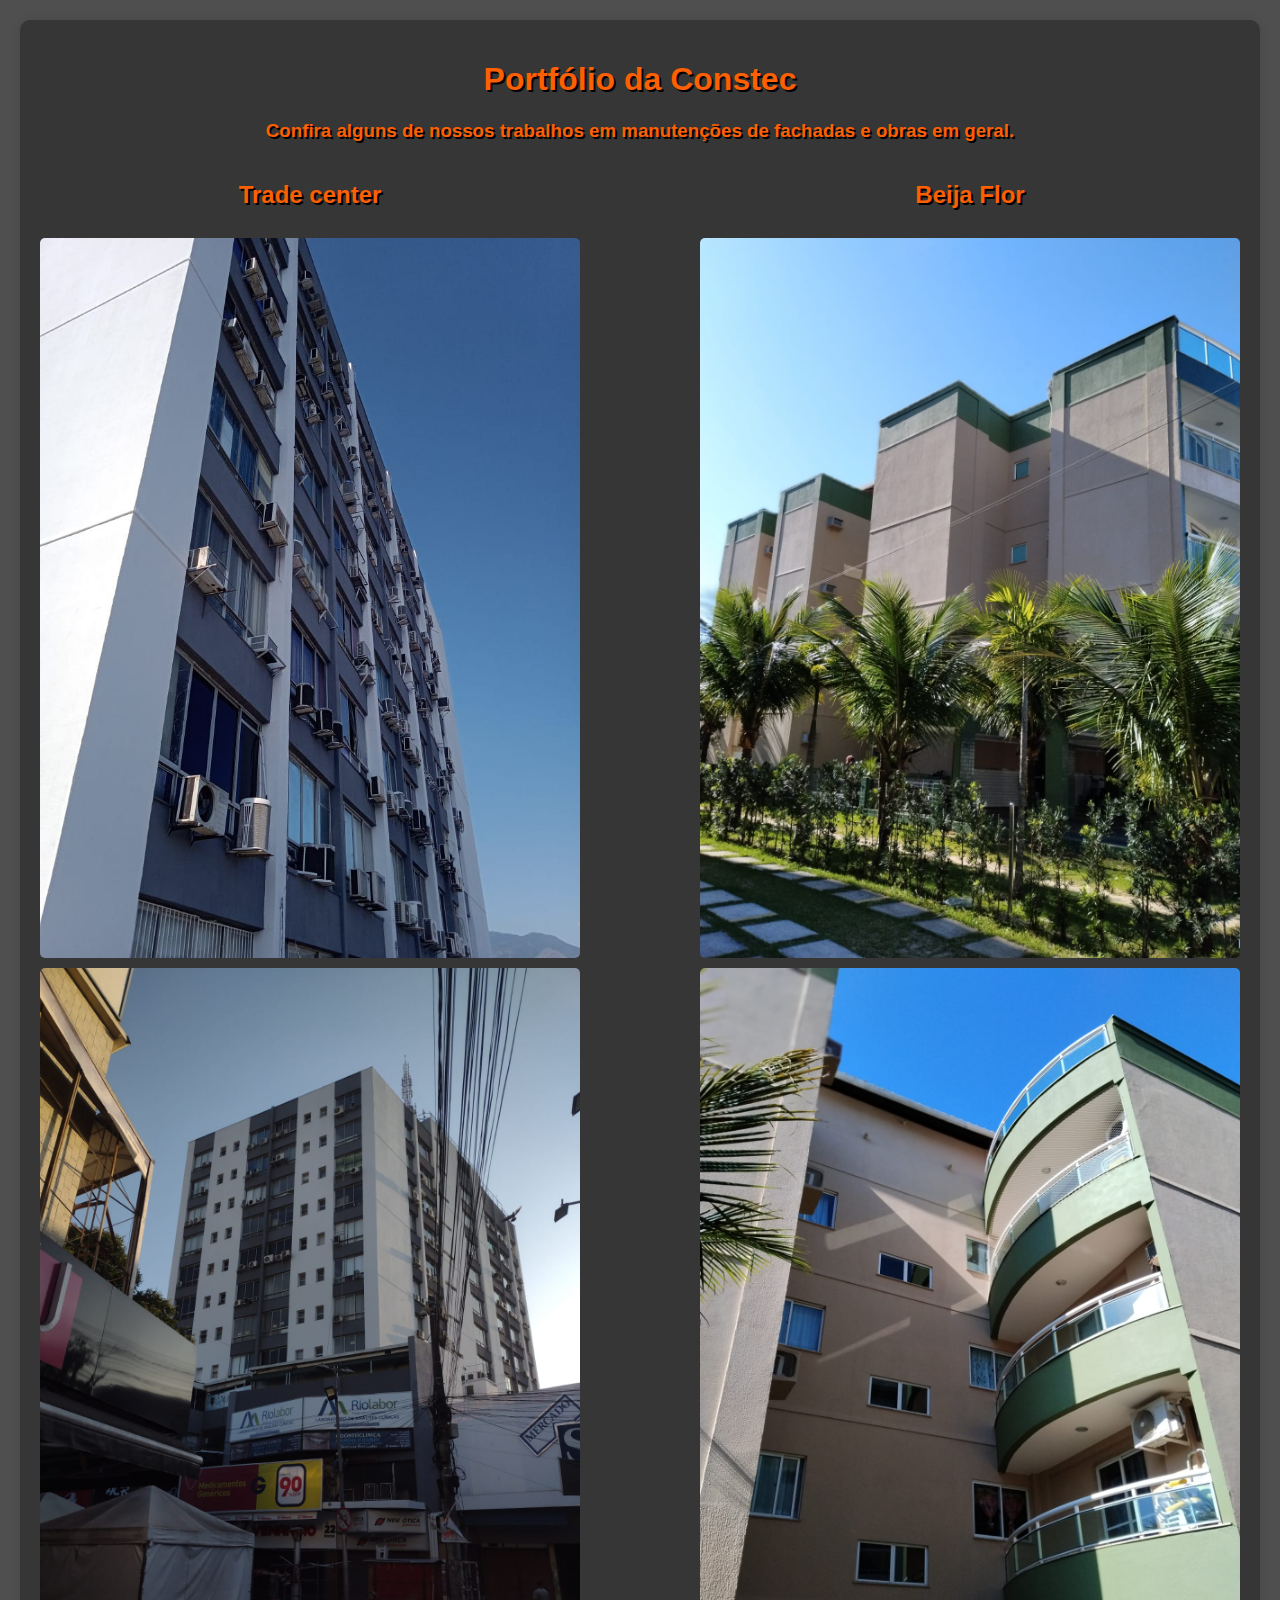
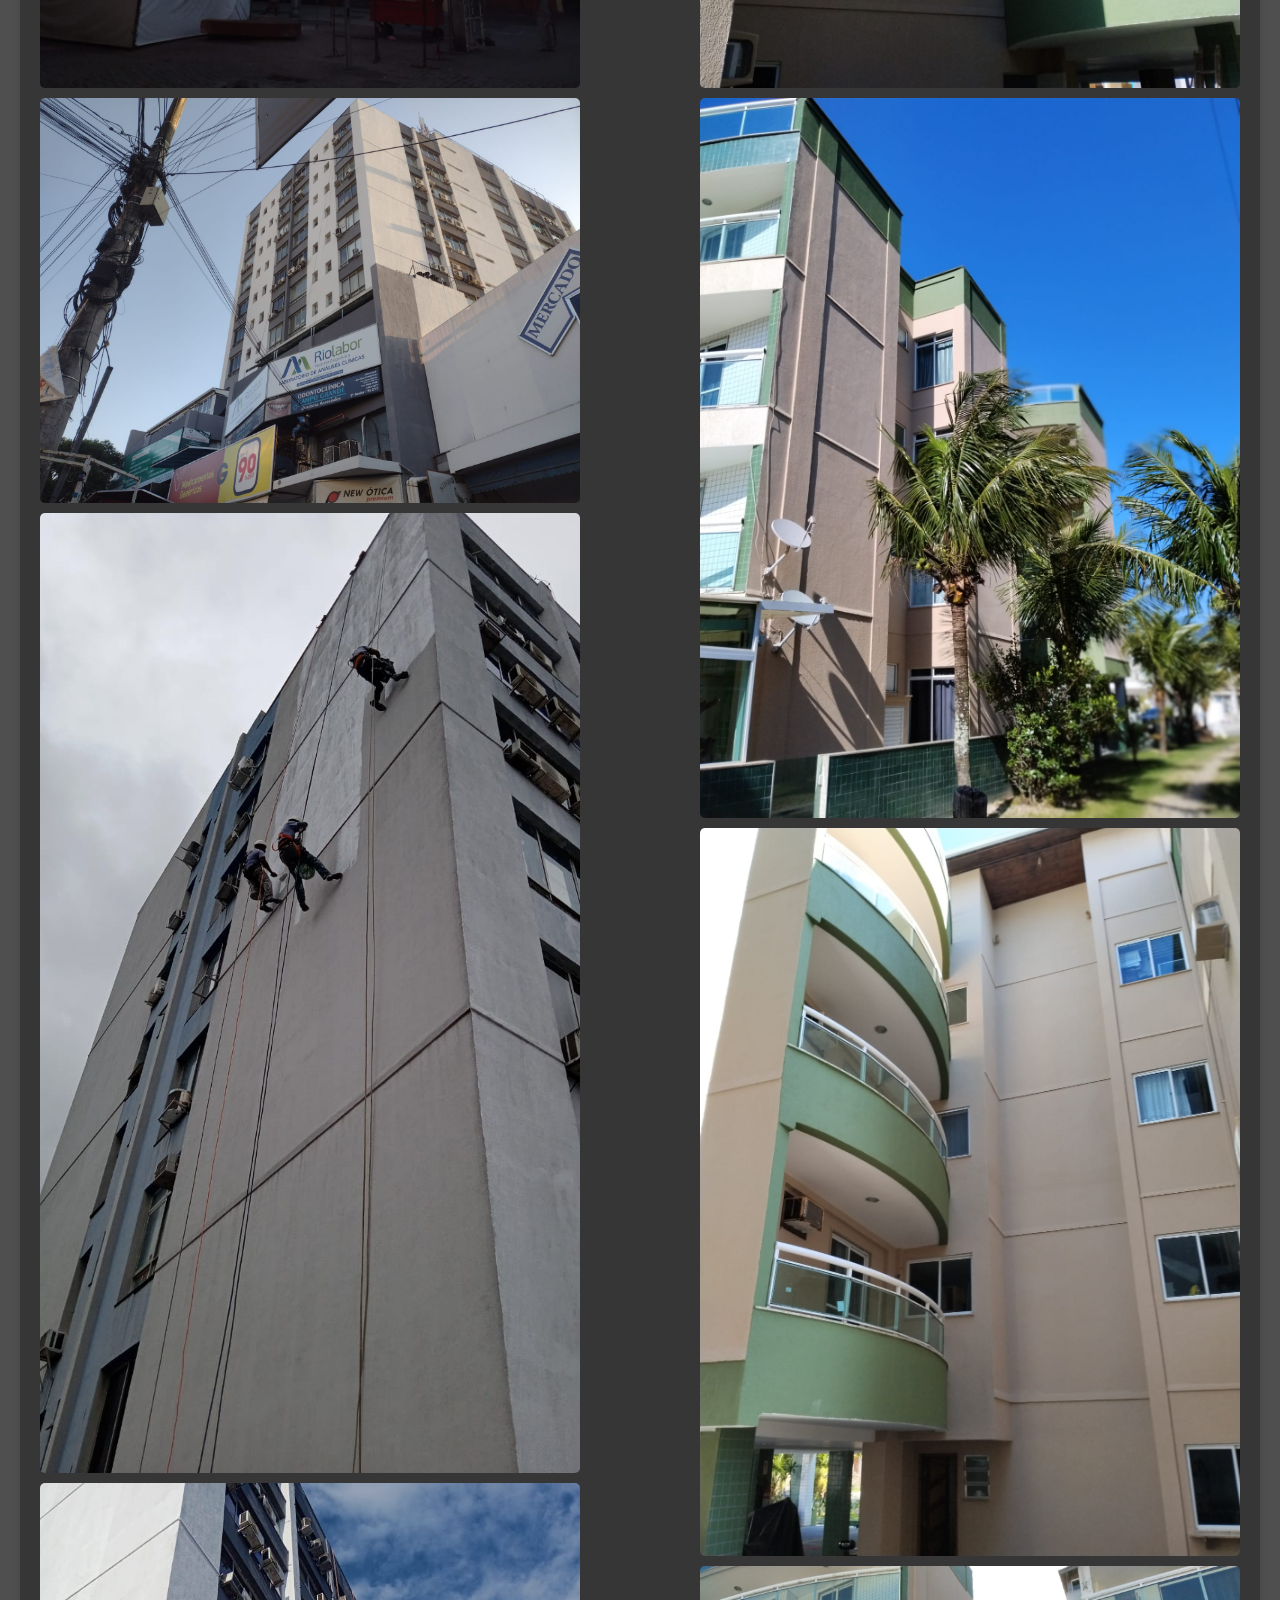
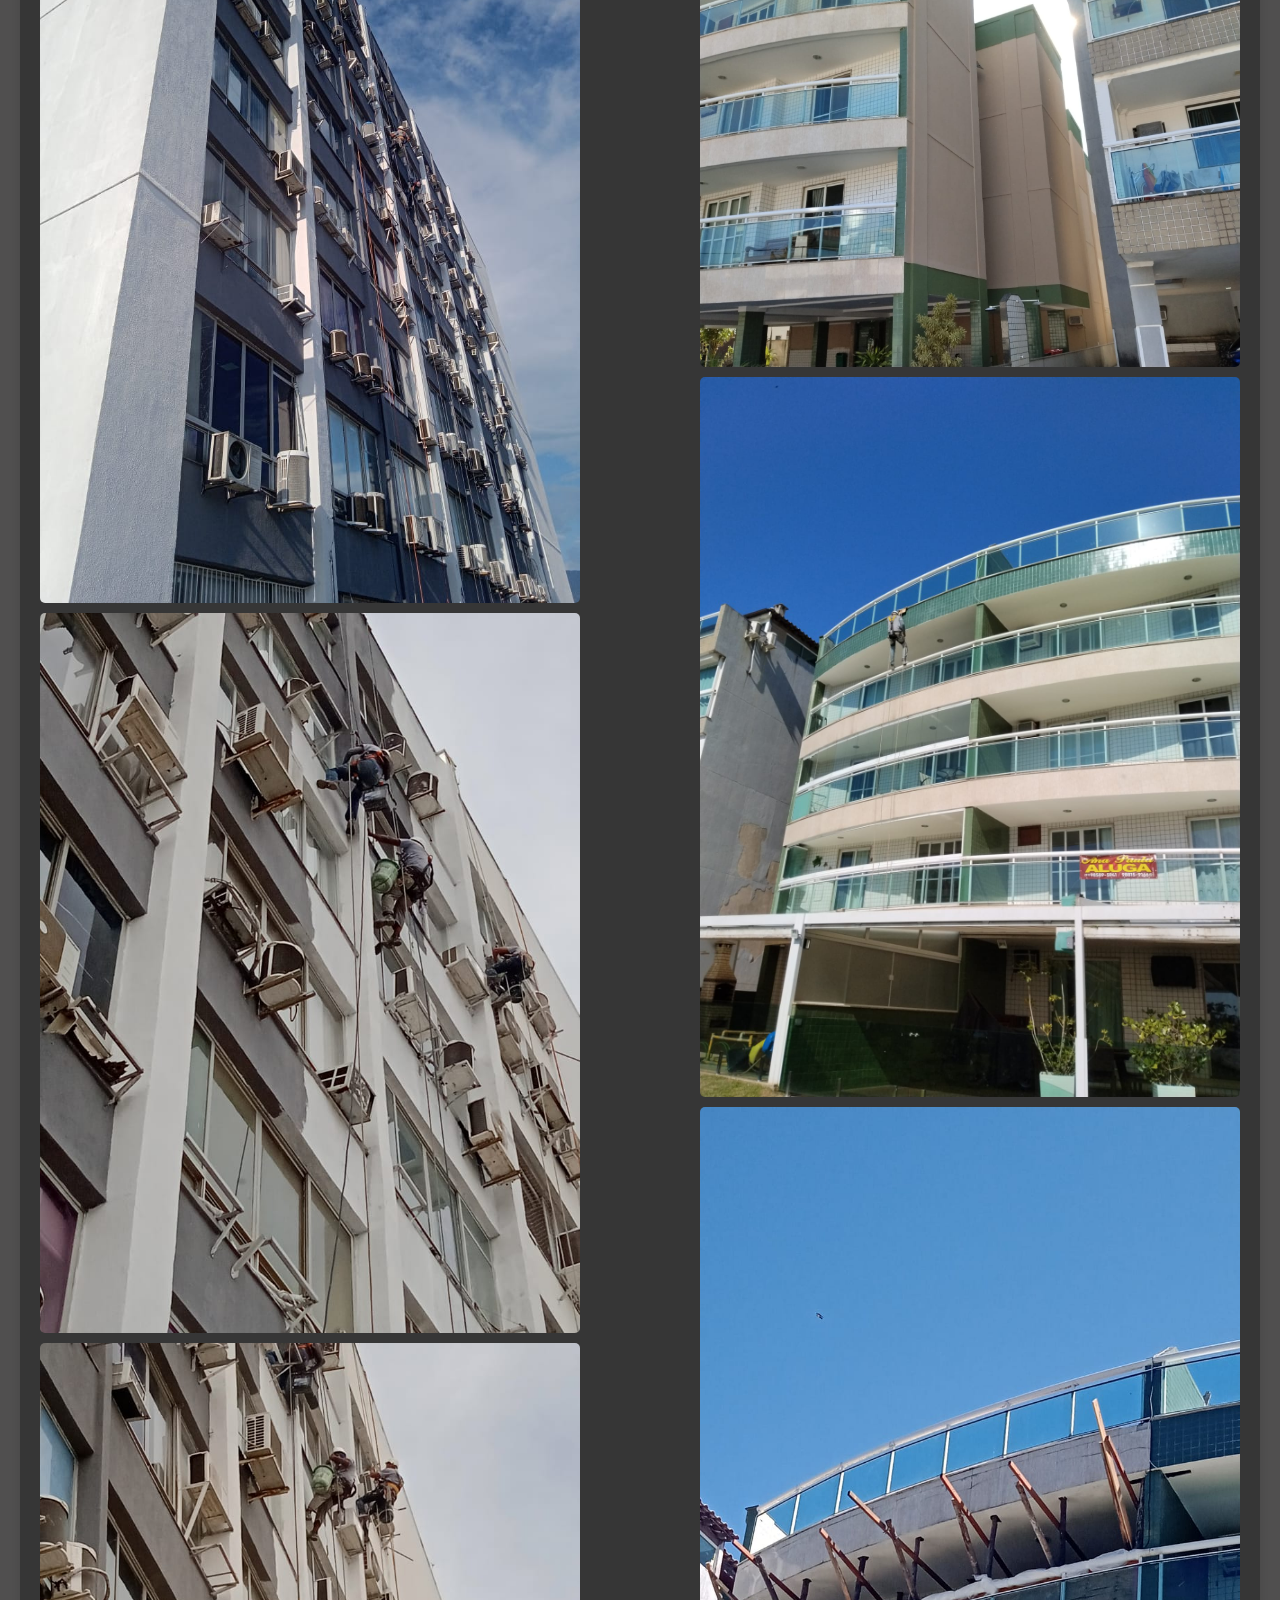
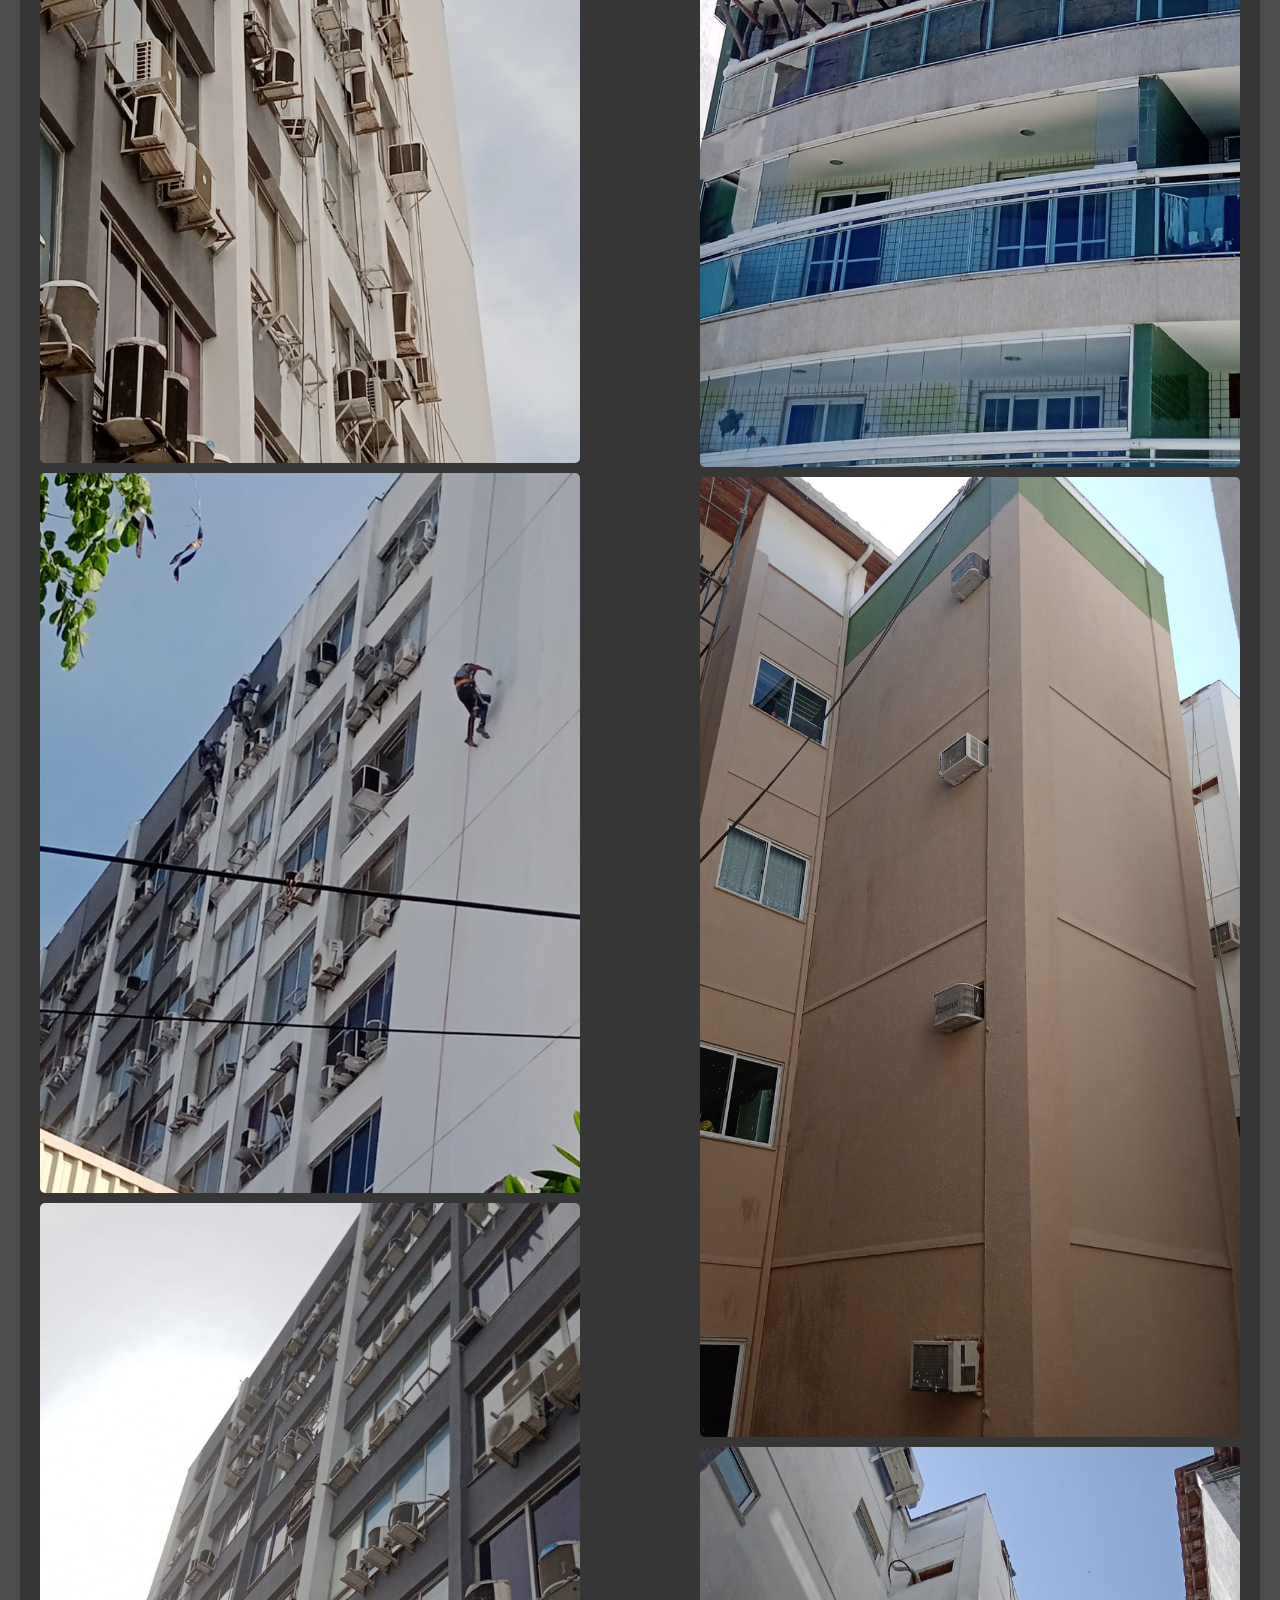
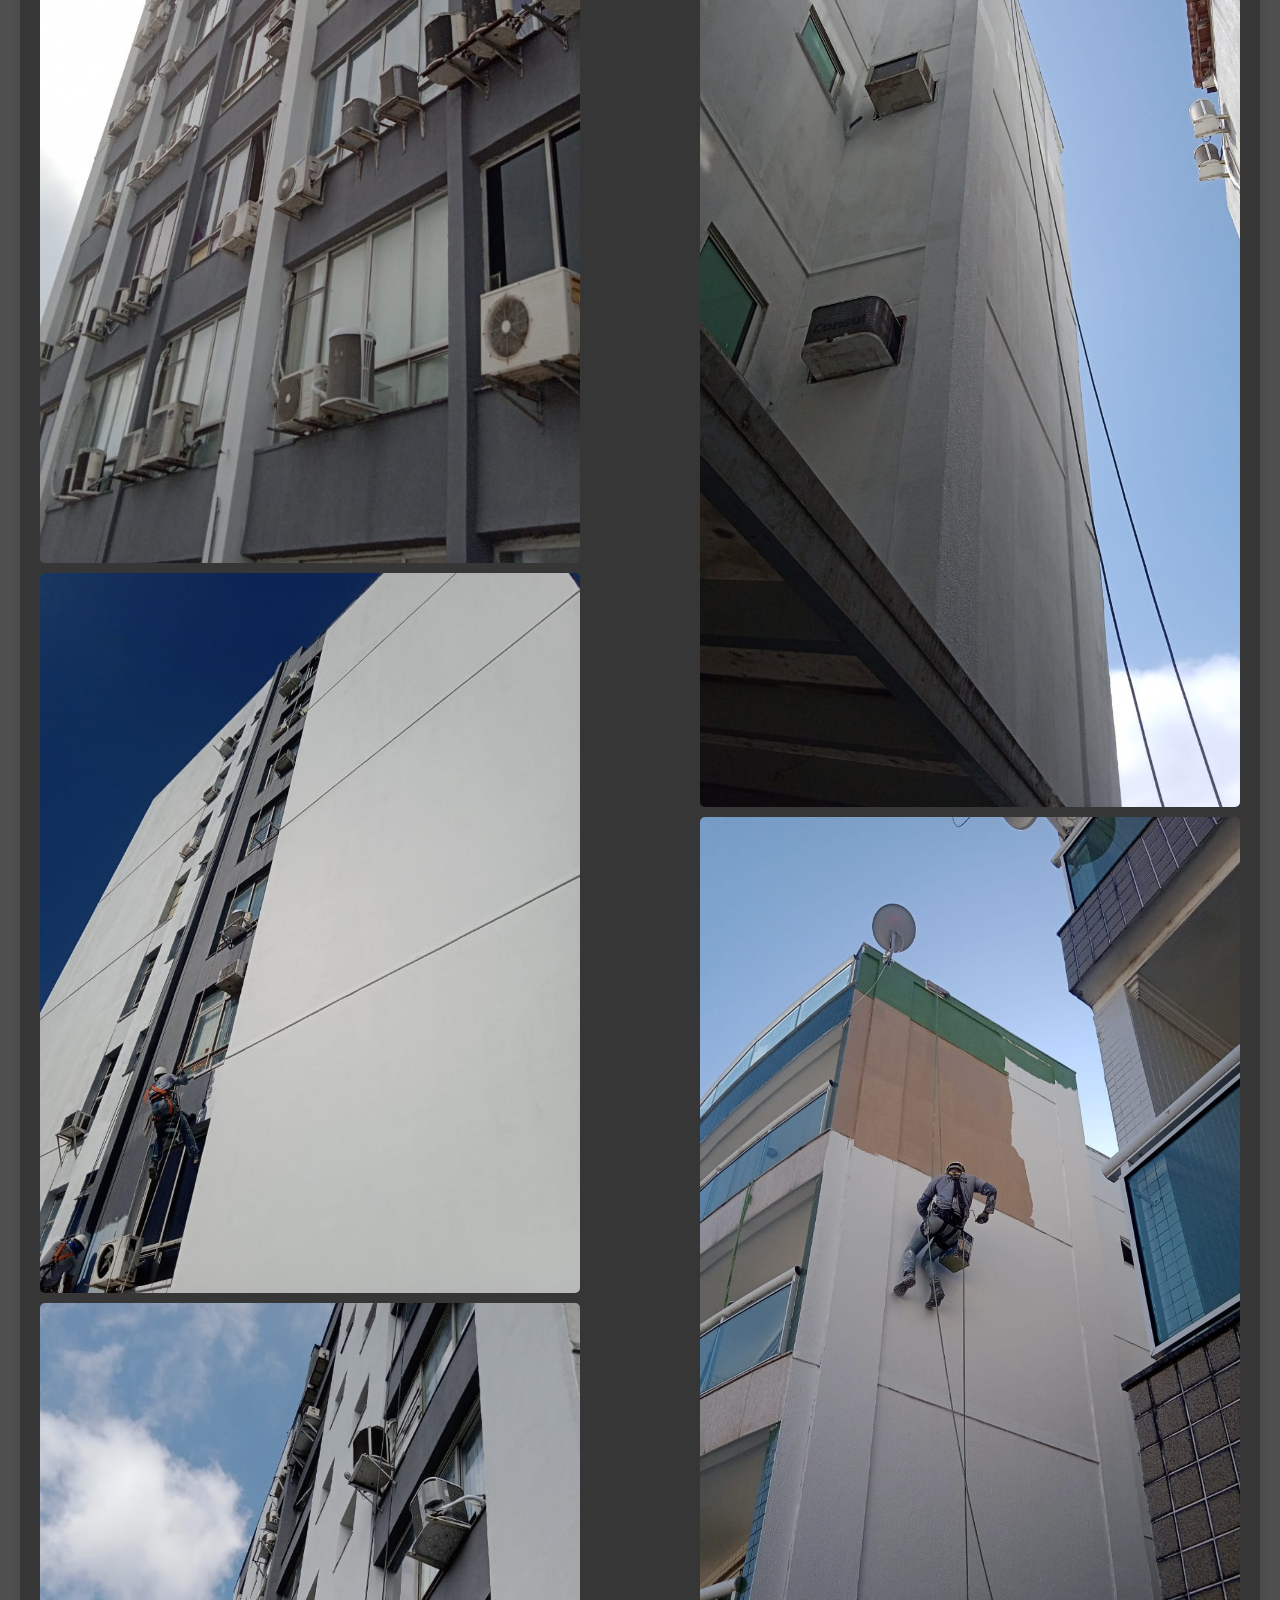
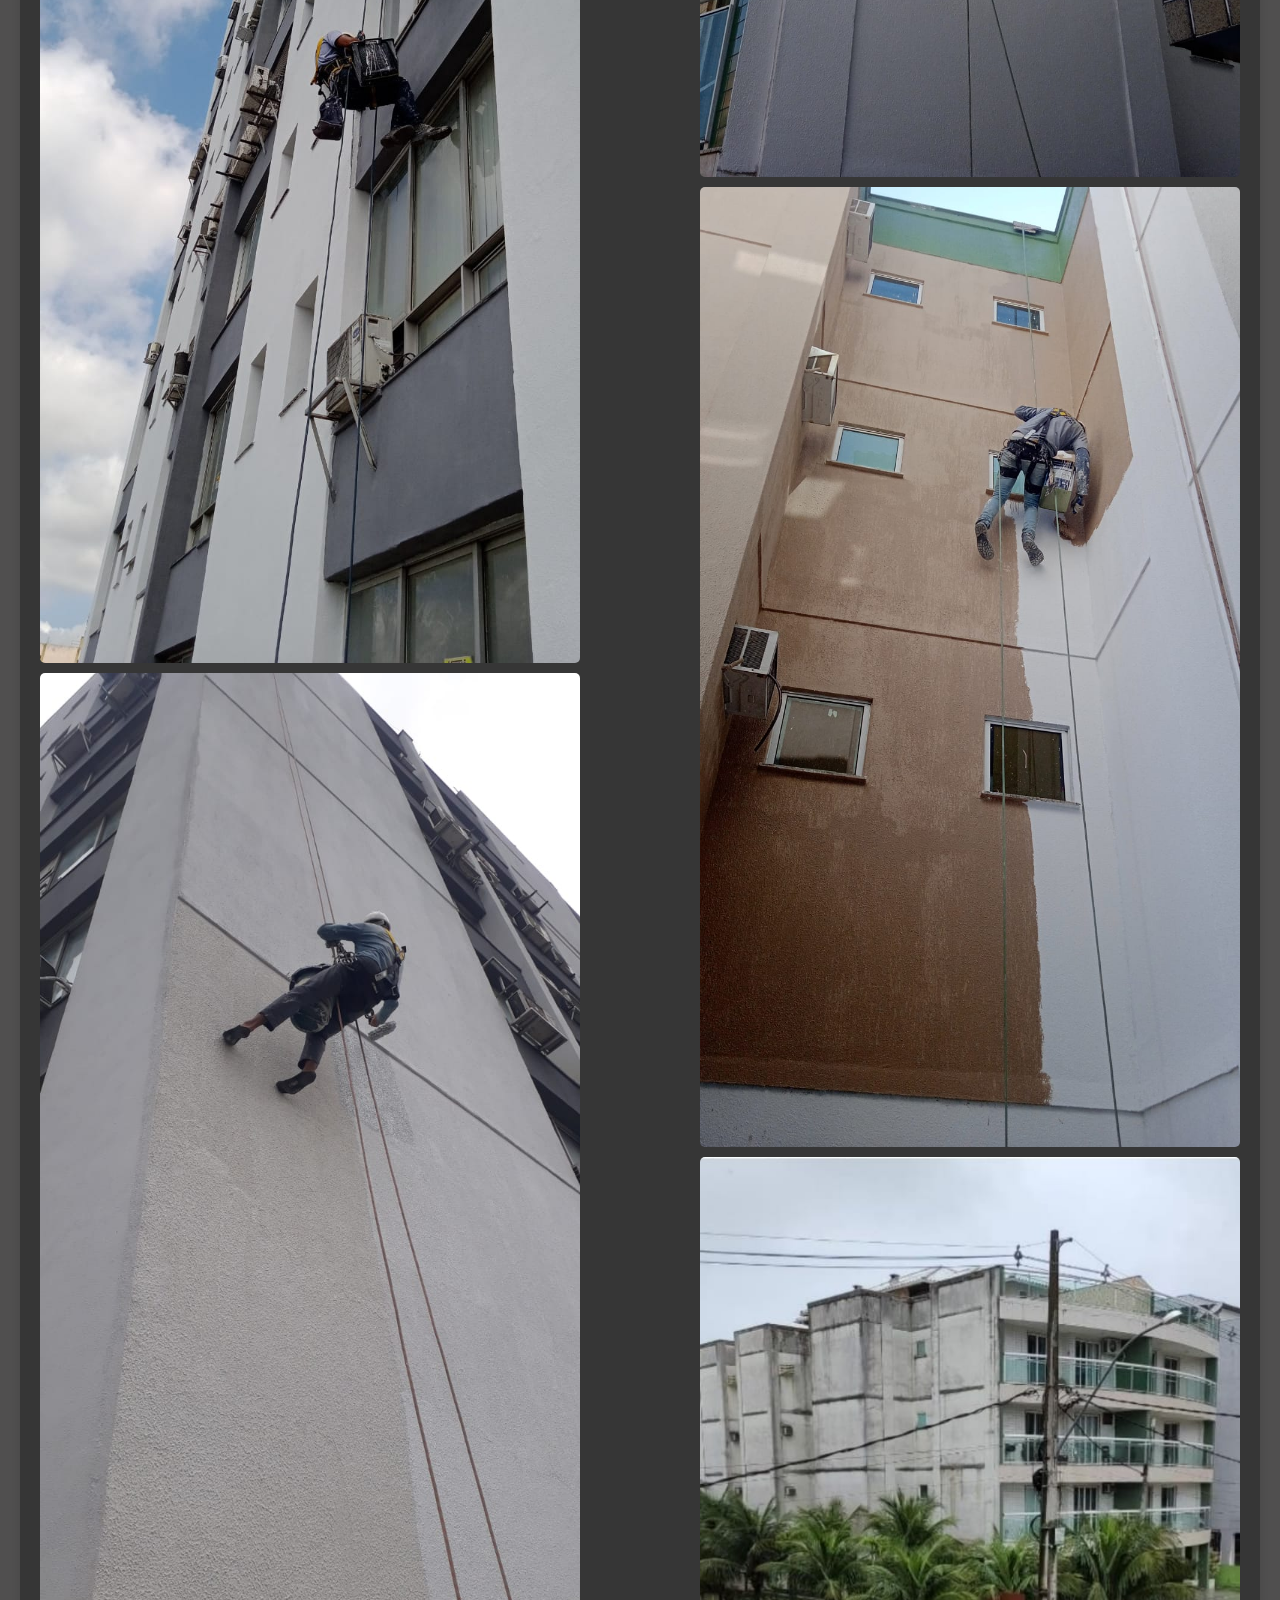
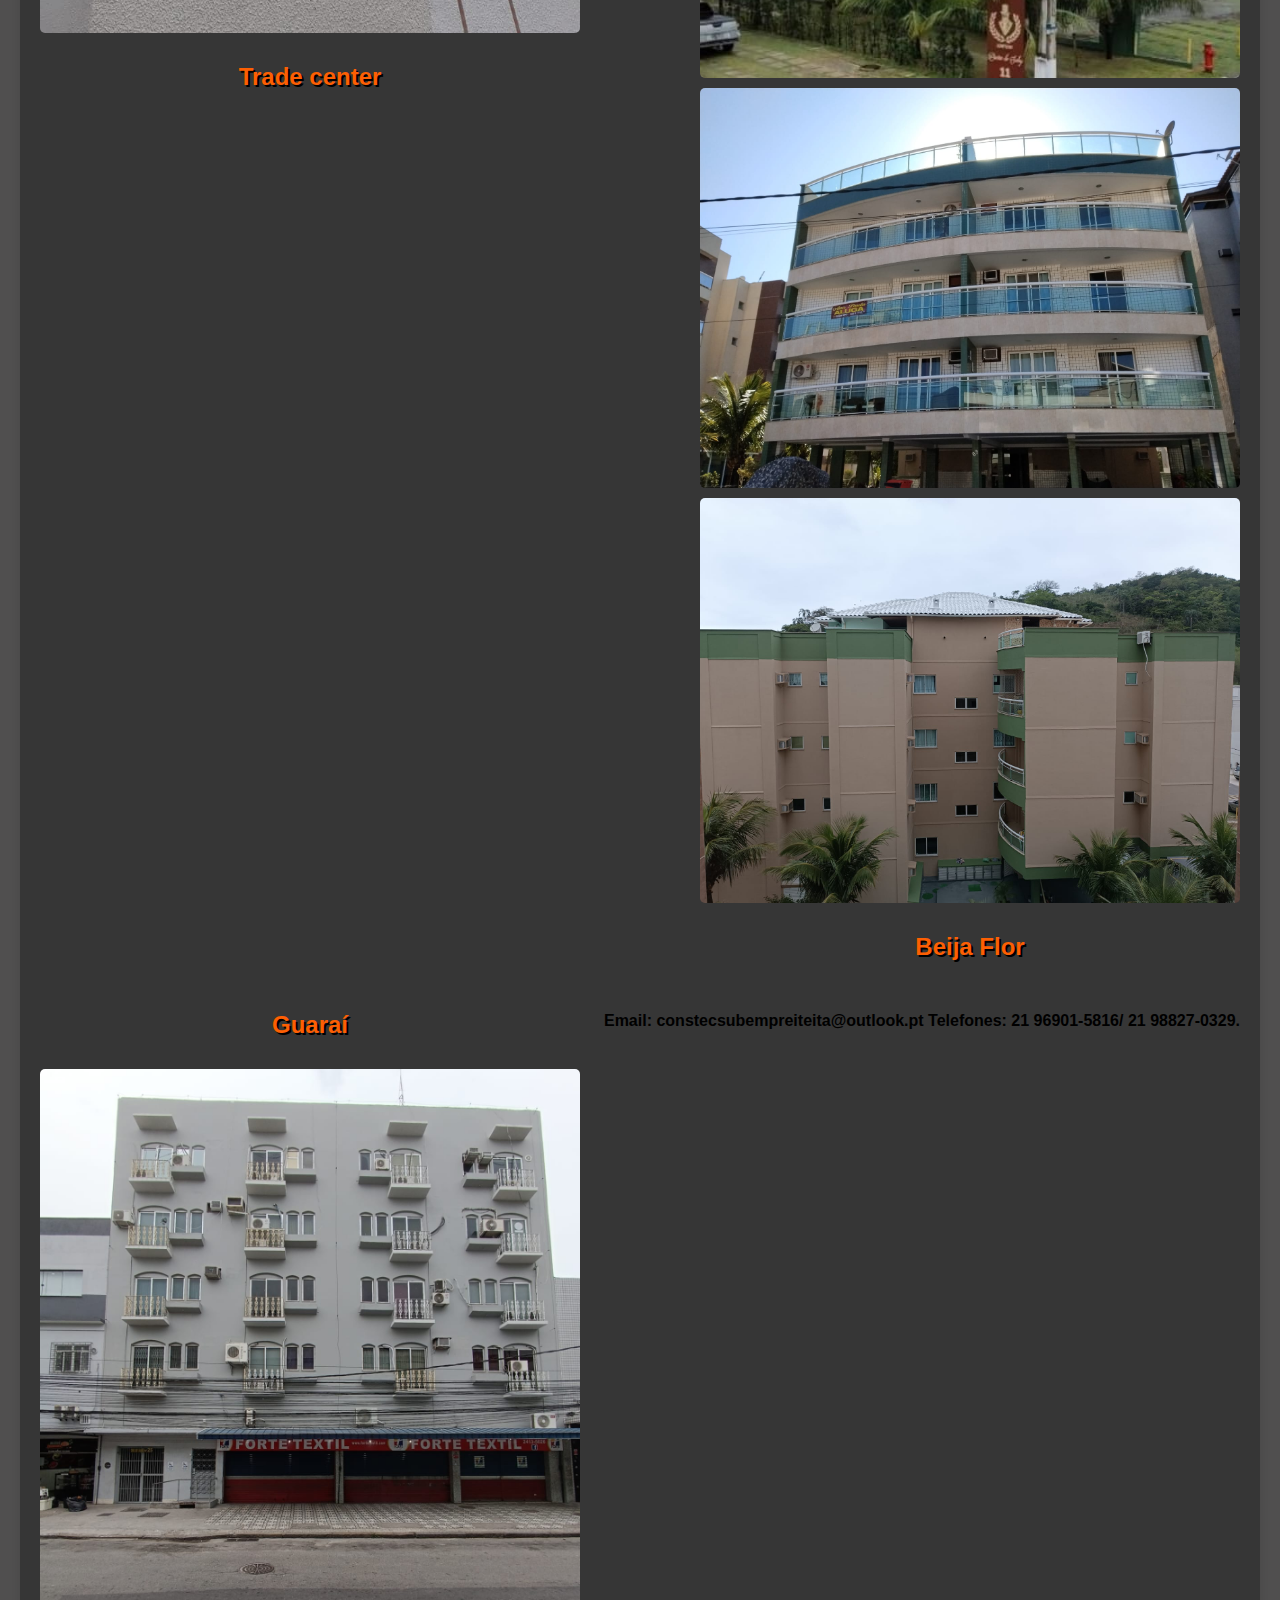
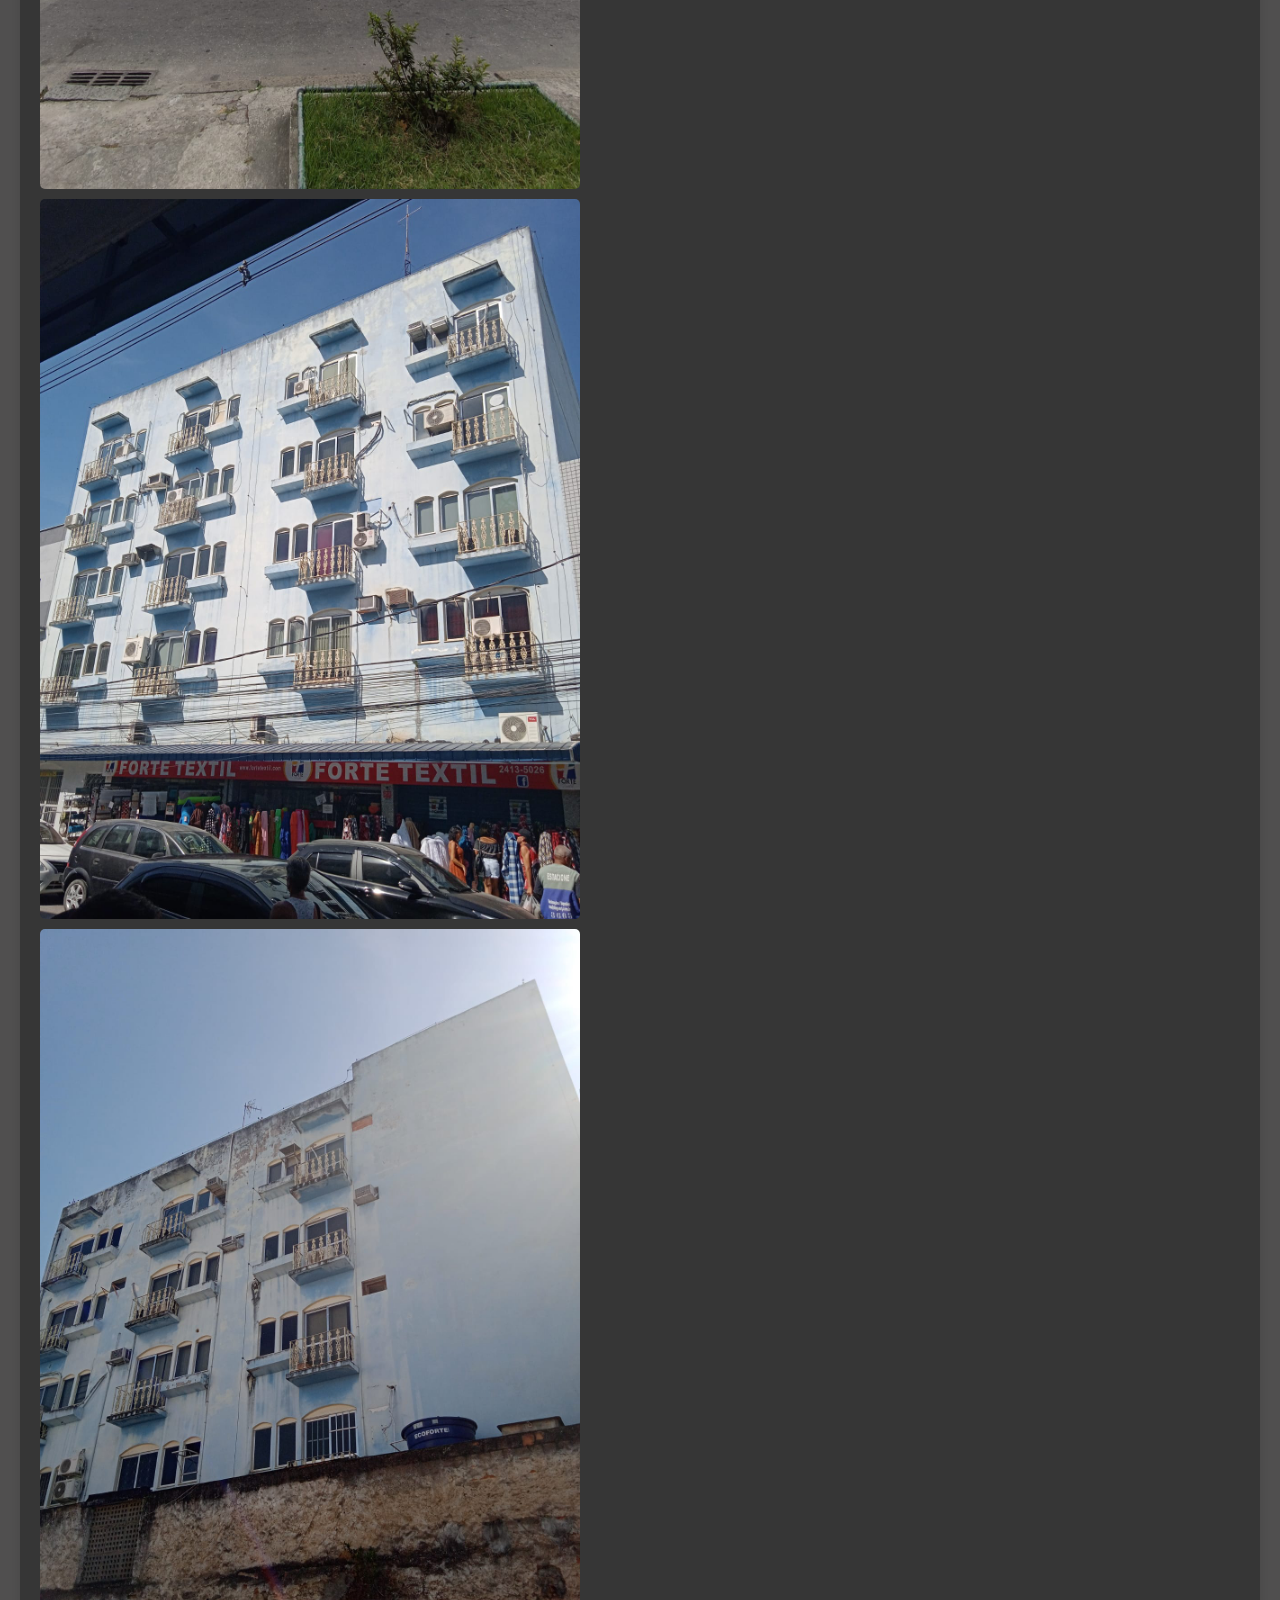
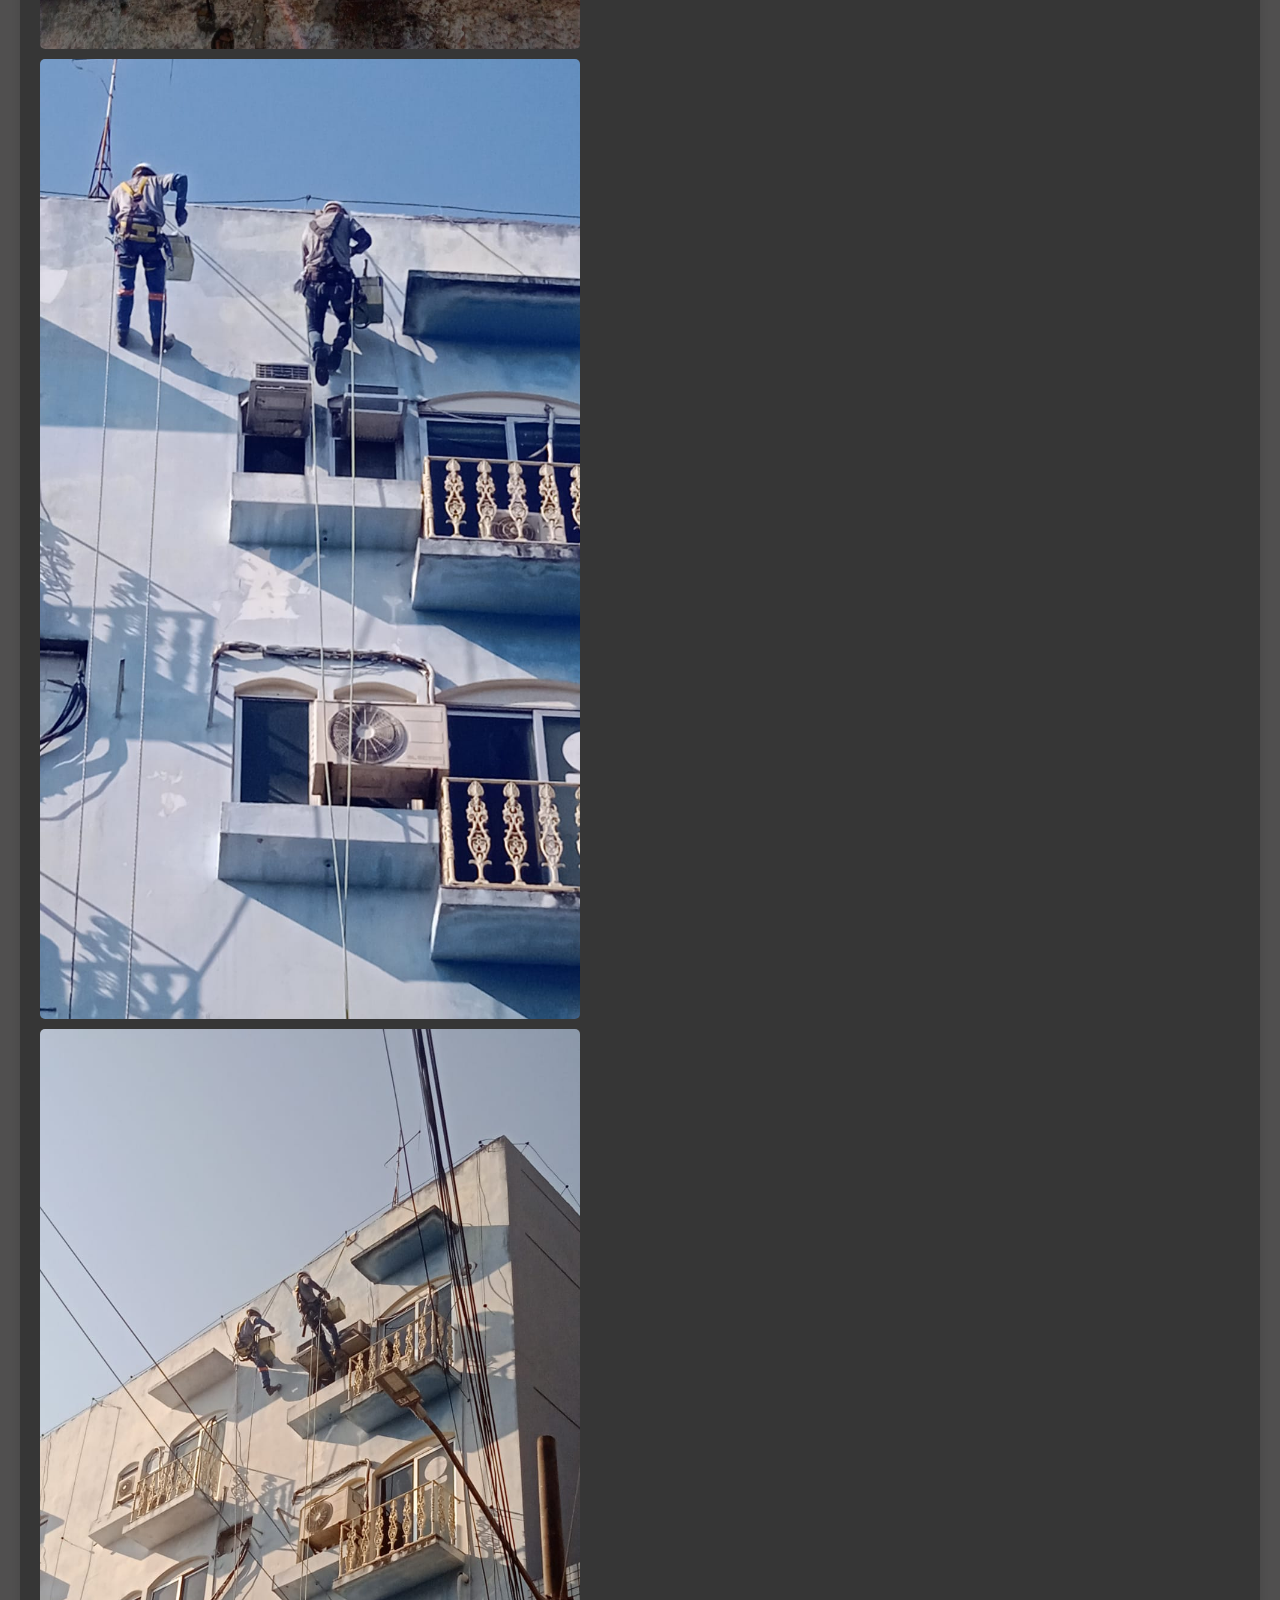
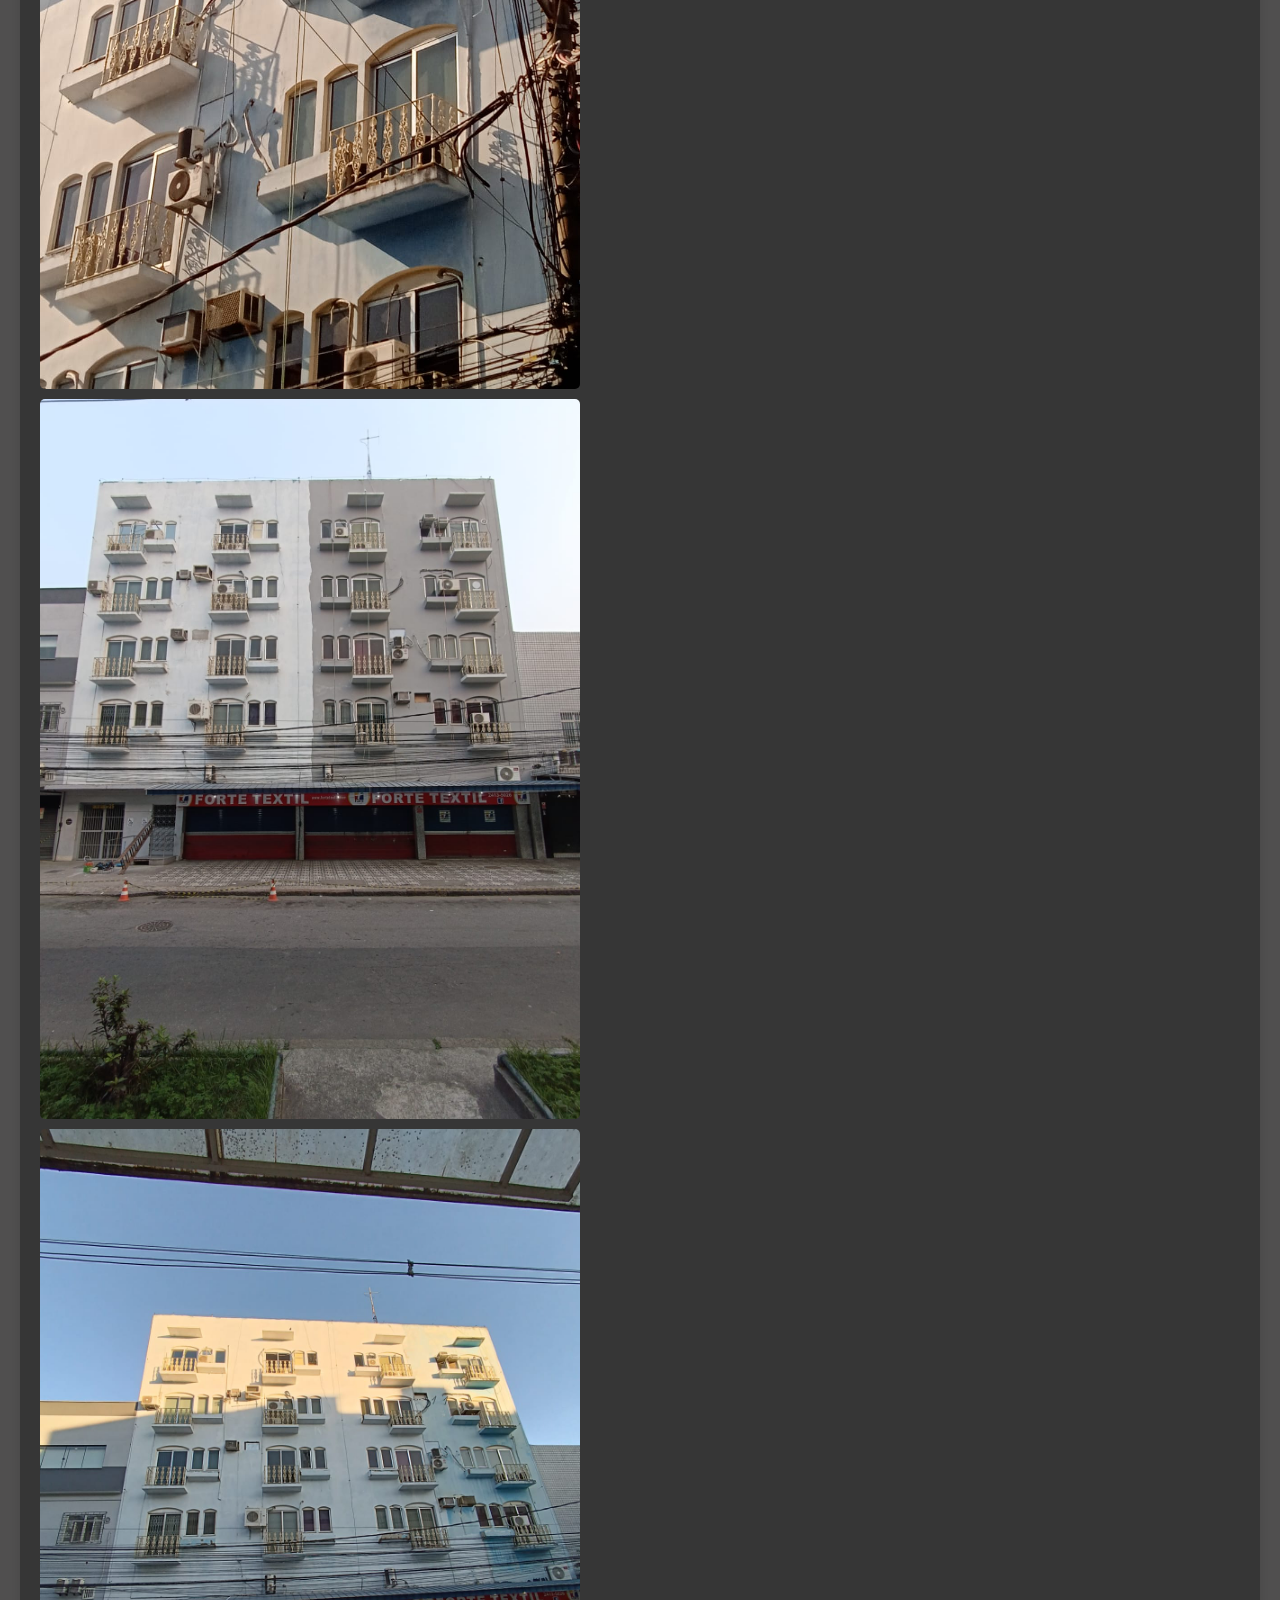
<file: index2.html>
<!DOCTYPE html>
<html lang="pt-br">
<head> 
    <!-- Google tag (gtag.js) -->
    <script async src="https://www.googletagmanager.com/gtag/js?id=AW-16965662209"></script>
    <script>
      window.dataLayer = window.dataLayer || [];
      function gtag(){dataLayer.push(arguments);}
      gtag('js', new Date());
    
      gtag('config', 'AW-16965662209');
    </script></head>
    <meta charset="UTF-8">
    <meta name="viewport" content="width=device-width, initial-scale=1.0">
    <title>Portfólio Constec</title>
    <style>
        body {
            font-family: Arial, sans-serif;
            margin: 0;
            padding: 0;
            text-align: center;
            background-color: #504f4f;
        }
        .container {
            max-width: 1200px;
            margin: 20px auto;
            padding: 20px;
            background: rgb(54, 54, 54);
            border-radius: 10px;
            box-shadow: 0 0 10px rgba(0, 0, 0, 0.1);
        }
        h1 {
            text-shadow: 2px 2px black;
            color: #fd5f03;
        }
        h2 {
            text-shadow: 2px 2px black;
            color: #fd5f03;
        }
        h3 {
            text-shadow: 2px 2px black;
            color: #fd5f03;
        }
        .gallery {
            display: flex; 
            flex-wrap: wrap;
            justify-content: space-between;
            gap: 10px;
        }
        .gallery-block {
            width: 45%;
            display: flex;
            flex-direction: column;
            gap: 10px;
        }
        .gallery img {
            width: 100%;
            height: auto;
            object-fit: cover;
            border-radius: 5px;
        }
        .link-site {
            display: block;
            margin-top: 20px;
            padding: 10px 20px;
            background: #ff6600;
            color: rgb(8, 8, 8);
            text-decoration: none;
            border-radius: 5px;
        }
    </style>
</head>
<body>
    <div class="container">
        <h1>Portfólio da Constec</h1>
        <h3>Confira alguns de nossos trabalhos em manutenções de fachadas e obras em geral.</h3>
        <div class="gallery">
            <div class="gallery-block">
                <h2>Trade center</h2>
                <img src="img/Edifício Trade Center 0.jpeg" alt="Projeto 1">
                <img src="img/Edifício Trade Center 1.jpeg" alt="Projeto 2">
                <img src="img/Edifício Trade Center 2.jpeg" alt="Projeto 3">
                <img src="img/Edifício Trade Center 3.jpeg" alt="Projeto 4">
                <img src="img/Edifício Trade Center 4.jpeg" alt="Projeto 5">
                <img src="img/Edifício Trade Center 5.jpeg" alt="Projeto 6">
                <img src="img/Edifício Trade Center 6.jpeg" alt="Projeto 7">
                <img src="img/Edifício Trade Center 7.jpeg" alt="Projeto 8">
                <img src="img/Edifício Trade Center 8.jpeg" alt="Projeto 9">
                <img src="img/Edifício Trade Center 9.jpeg" alt="Projeto 10">
                <img src="img/Edifício Trade Center 10.jpeg" alt="Projeto 11">
                <img src="img/Edifício Trade Center 11.jpeg" alt="Projeto 12">
                <h2>Trade center</h2>
            </div>
            <div class="gallery-block">
                <h2>Beija Flor</h2>
                <img src="img/Edifício Beija flor 0.jpeg" alt="Projeto 1">
                <img src="img/Edifício Beija Flor 1.jpeg" alt="Projeto 2">
                <img src="img/Edifício Beija Flor 2.jpeg" alt="Projeto 3">
                <img src="img/Edifício Beija Flor 3.jpeg" alt="Projeto 4">
                <img src="img/Edifício Beija Flor 4.jpeg" alt="Projeto 5">
                <img src="img/Edifício Beija Flor 5.jpeg" alt="Projeto 6">
                <img src="img/Edifício Beija Flor 6.jpeg" alt="Projeto 7">
                <img src="img/Edifício Beija Flor 7.jpeg" alt="Projeto 8">
                <img src="img/Edifício Beija Flor 8.jpeg" alt="Projeto 9">
                <img src="img/Edifício Beija Flor 9.jpeg" alt="Projeto 10">
                <img src="img/Edifício Beija Flor 10.jpeg" alt="Projeto 11">
                <img src="img/Edifício Beija Flor 11.jpeg" alt="Projeto 12">
                <img src="img/Edifício Beija Flor 12.jpeg" alt="Projeto 13">
                <img src="img/Edifício Beija flor 13.jpeg" alt="Projeto 14">
                <h2>Beija Flor</h2>
            </div>
            <div class="gallery-block">
                <h2>Guaraí</h2>
                <img src="img/Edifício Guaraí 0.jpeg" alt="Projeto 1">
                <img src="img/Edifício guaraí 1.jpeg" alt="Projeto 2">
                <img src="img/Edifício guaraí 2.jpeg" alt="Projeto 3">
                <img src="img/Edifício guaraí 3.jpeg" alt="Projeto 4">
                <img src="img/Edifício guaraí 4.jpeg" alt="Projeto 5">
                <img src="img/Edifício guaraí 5.jpeg" alt="Projeto 6">
                <img src="img/Edifício guaraí 6.jpeg" alt="Projeto 7">
                <img src="img/Edifício guaraí 7.jpeg" alt="Projeto 8">
                <img src="img/Edifício guaraí 8.jpeg" alt="Projeto 9">
                <img src="img/Edifício guaraí 9.jpeg" alt="Projeto 10">
                <img src="img/Edifício guaraí 10.jpeg" alt="Projeto 11">
                <img src="img/Edifício guaraí 11.jpeg" alt="Projeto 12">
                <h2>Guaraí</h2>
            </div>
            <h4>Email: constecsubempreiteita@outlook.pt Telefones: 21 96901-5816/ 21 98827-0329.</h4>
        </div>
    </div>
</body>
</html>
</file>
